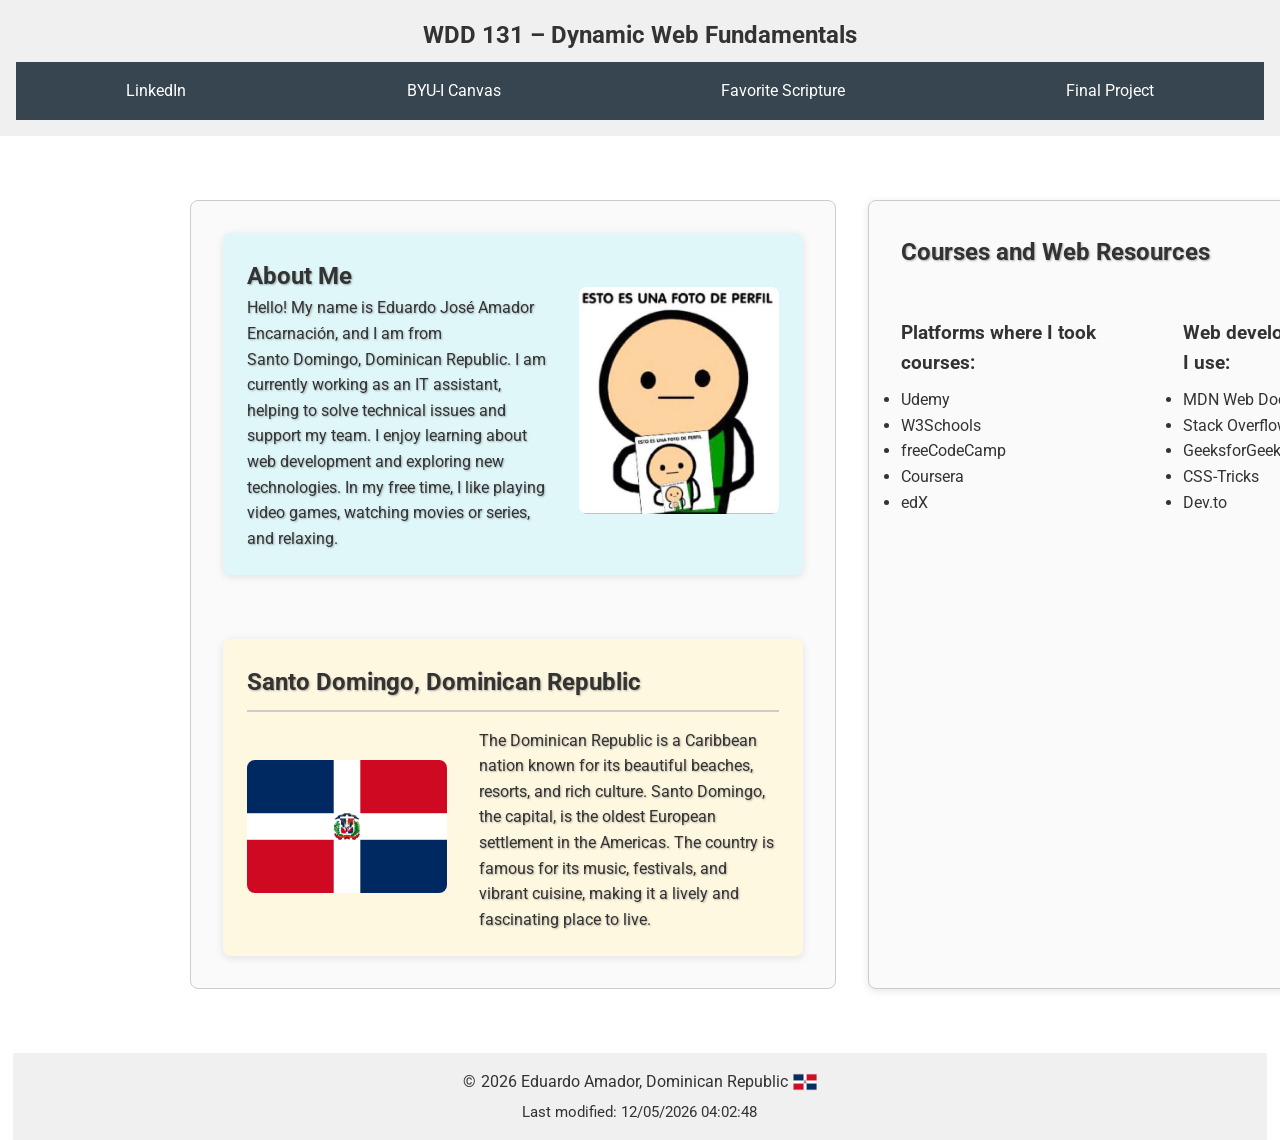
<file: index.html>
<!DOCTYPE html>
<html lang="en">

<head>
    <meta charset="UTF-8">
    <meta name="viewport" content="width=device-width, initial-scale=1.0">
    <title>WDD 131 – Dynamic Web Fundamentals – Eduardo Amador</title>
    <meta name="description" content="WDD 131 – Dynamic Web Fundamentals, Eduardo Amador, Course homepage">
    <meta name="author" content="Eduardo Amador">

    <!-- Google Fonts -->
    <link rel="preconnect" href="https://fonts.googleapis.com">
    <link rel="preconnect" href="https://fonts.gstatic.com" crossorigin>
    <link href="https://fonts.googleapis.com/css2?family=Roboto:ital,wght@0,100..900;1,100..900&display=swap"
        rel="stylesheet">

    <link rel="stylesheet" href="styles/base.css">
    <script src="scripts/getdates.js" defer></script>
</head>

<body>
    <!-- Header -->
    <header>
        <span id="course-title">WDD 131 – Dynamic Web Fundamentals</span>

        <!-- Navigation with ul/li for semantic structure -->
        <nav>
            <ul>
                <li><a href="https://www.linkedin.com/" class="active">LinkedIn</a></li>
                <li><a href="https://byupw.instructure.com/">BYU-I Canvas</a></li>
                <li><a href="https://www.churchofjesuschrist.org/study/scriptures/bofm/1-ne/3?lang=eng&id=p7#p7">Favorite
                        Scripture</a></li>
                <li><a href="w06-recipes/index.html">Final Project</a></li>
            </ul>
        </nav>
    </header>

    <!-- Main -->
    <main>
        <!-- Section: About Me -->
        <section class="card profile-card">
            <div class="about-me">
                <div class="bio">
                    <h2 class="roboto-700">About Me</h2>
                    <p class="roboto-400">
                        Hello! My name is Eduardo José Amador Encarnación, and I am from
                        <span class="location">Santo Domingo, Dominican Republic</span>.
                        I am currently working as an IT assistant, helping to solve technical issues and support my
                        team.
                        I enjoy learning about web development and exploring new technologies. In my free time, I like
                        playing video games, watching movies or series, and relaxing.
                    </p>
                </div>
                <div class="photo">
                    <img src="images/profile.jpg" alt="Eduardo Amador" width="200">
                </div>
            </div>

            <!-- Section: Country Info -->
            <div class="country">
                <h2 class="roboto-700">Santo Domingo, Dominican Republic</h2>
                <hr>
                <div class="country-content">
                    <div class="country-photo">
                        <img src="images/Flag_of_the_Dominican_Republic-min.png" alt="Dominican Republic" width="200">
                    </div>
                    <div class="country-text">
                        <p class="roboto-400">
                            The Dominican Republic is a Caribbean nation known for its beautiful beaches, resorts, and
                            rich culture.
                            Santo Domingo, the capital, is the oldest European settlement in the Americas. The country
                            is famous for its music, festivals, and vibrant cuisine, making it a lively and fascinating
                            place to live.
                        </p>
                    </div>
                </div>
            </div>
        </section>

        <!-- Section: Courses and Resources -->
        <section class="card profile-card courses-card">
            <h2 class="roboto-700">Courses and Web Resources</h2>
            <div class="courses-content">
                <!-- Column: Platforms -->
                <div class="courses-column">
                    <h3 class="roboto-700">Platforms where I took courses:</h3>
                    <ul class="roboto-400">
                        <li>Udemy</li>
                        <li>W3Schools</li>
                        <li>freeCodeCamp</li>
                        <li>Coursera</li>
                        <li>edX</li>
                    </ul>
                </div>

                <!-- Column: Resources -->
                <div class="courses-column">
                    <h3 class="roboto-700">Web development resources I use:</h3>
                    <ul class="roboto-400">
                        <li>MDN Web Docs (Mozilla)</li>
                        <li>Stack Overflow</li>
                        <li>GeeksforGeeks</li>
                        <li>CSS-Tricks</li>
                        <li>Dev.to</li>
                    </ul>
                </div>
            </div>
                </section> <!-- fin de Courses and Resources -->
                </main> <!-- cerrar main -->
                
                <footer>
                    <p>
                        <span class="country-line">
                            © <span id="currentyear"></span> Eduardo Amador, Dominican Republic
                            <img src="images/flag.png" alt="Dominican Republic Flag" width="24">
                        </span>
                    </p>
                    <p id="lastModified"></p>
                </footer>
                </body>
                
                </html>
</file>
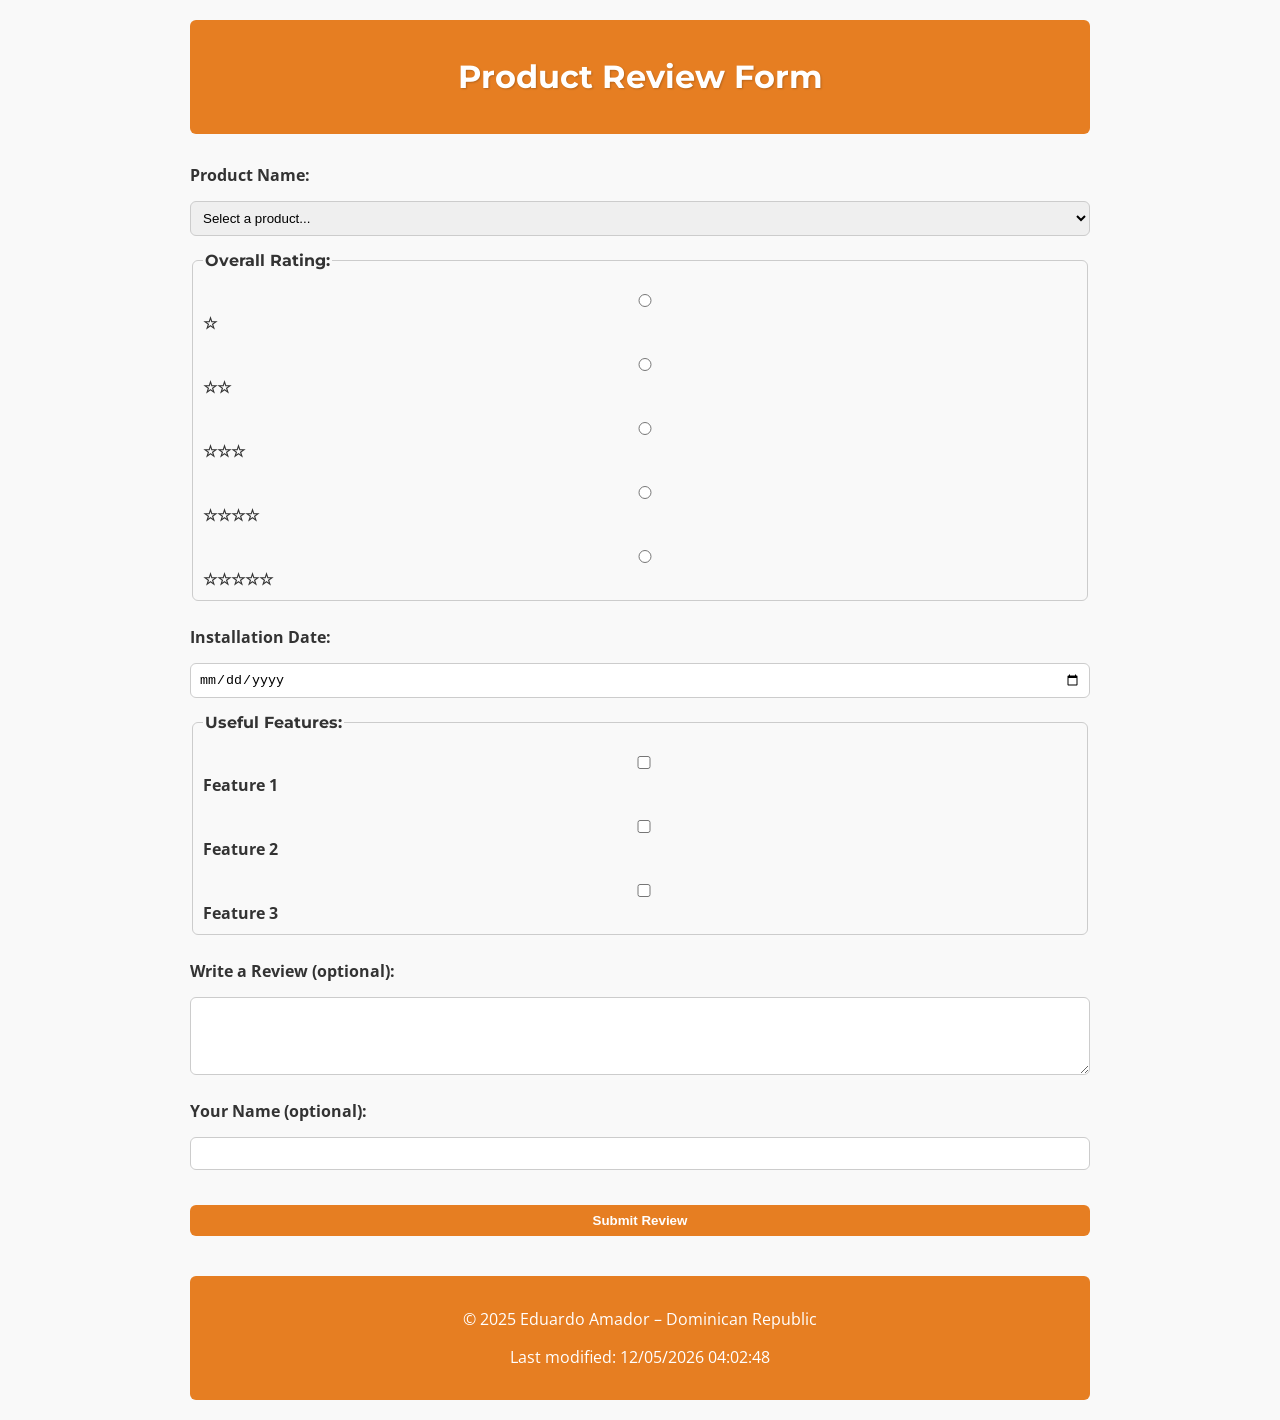
<file: form.html>
<!DOCTYPE html>
<html lang="en">

<head>
    <meta charset="UTF-8">
    <meta name="viewport" content="width=device-width, initial-scale=1.0">
    <title>Product Review Form</title>
    <link href="https://fonts.googleapis.com/css2?family=Montserrat:wght@600&family=Open+Sans&display=swap"
        rel="stylesheet">
    <link rel="stylesheet" href="styles/form.css">
</head>

<body>
    <header>
        <h1>Product Review Form</h1>
    </header>

    <main>
        <form id="reviewForm" method="get" action="review.html">

            <!-- Nombre del producto -->
            <label for="productName">Product Name:</label>
            <select id="productName" name="productName" required>
                <option value="" disabled selected>Select a product...</option>
            </select>

            <!-- Calificación general -->
            <fieldset>
                <legend>Overall Rating:</legend>
                <label><input type="radio" name="rating" value="1" required> ☆</label>
                <label><input type="radio" name="rating" value="2"> ☆☆</label>
                <label><input type="radio" name="rating" value="3"> ☆☆☆</label>
                <label><input type="radio" name="rating" value="4"> ☆☆☆☆</label>
                <label><input type="radio" name="rating" value="5"> ☆☆☆☆☆</label>
            </fieldset>

            <!-- Fecha de instalación -->
            <label for="installDate">Installation Date:</label>
            <input type="date" id="installDate" name="installDate" required>

            <!-- Características útiles -->
            <fieldset>
                <legend>Useful Features:</legend>
                <label><input type="checkbox" name="features" value="feature1"> Feature 1</label>
                <label><input type="checkbox" name="features" value="feature2"> Feature 2</label>
                <label><input type="checkbox" name="features" value="feature3"> Feature 3</label>
            </fieldset>

            <!-- Reseña escrita -->
            <label for="reviewText">Write a Review (optional):</label>
            <textarea id="reviewText" name="reviewText" rows="4"></textarea>

            <!-- Nombre de usuario -->
            <label for="username">Your Name (optional):</label>
            <input type="text" id="username" name="username">

            <!-- Botón de envío -->
            <input type="submit" value="Submit Review">
        </form>
    </main>

    <footer>
        <p>© 2025 Eduardo Amador – Dominican Republic</p>
        <p id="lastModified"></p>
    </footer>

        <script>
            document.getElementById('lastModified').textContent = "Last modified: " + document.lastModified;
        </script>

    <script src="scripts/form.js"></script>
</body>

</html>
</file>
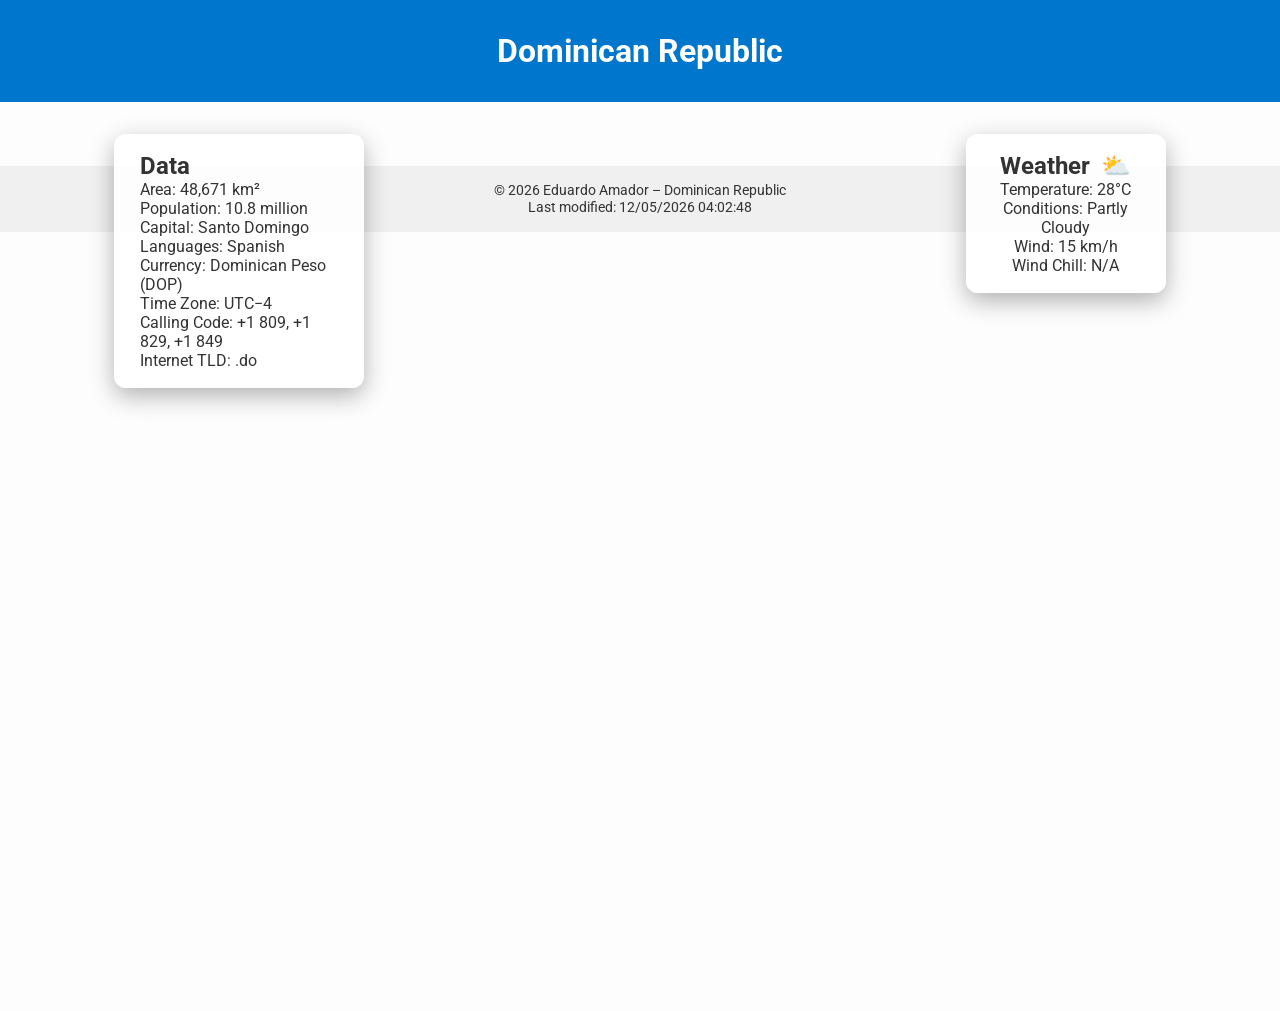
<file: place.html>
<!DOCTYPE html>
<html lang="en">

<head>
    <meta charset="UTF-8">
    <meta name="viewport" content="width=device-width, initial-scale=1.0">
    <title>Dominican Republic – WDD 131</title>
    <meta name="description" content="Dominican Republic page – WDD 131 – Dynamic Web Fundamentals">
    <meta name="author" content="Eduardo Amador">

    <!-- Google Fonts -->
    <link href="https://fonts.googleapis.com/css2?family=Roboto:wght@400;700&display=swap" rel="stylesheet">

    <!-- CSS -->
    <link rel="stylesheet" href="styles/place.css">

    <!-- JavaScript -->
    <script src="scripts/place.js" defer></script>
</head>

<body>
    <!-- Header -->
    <header>
        <h1 id="place-title">Dominican Republic</h1>
    </header>

    <!-- Main Content -->
    <main>
        <div class="image-container">
            <!-- Responsive Image -->
            <picture>
                <source srcset="images/cigua-palmera-small.webp" media="(max-width: 768px)">
                <source srcset="images/cigua-palmera-medium.webp" media="(max-width: 1024px)">
                <img src="images/cigua-palmera.webp" alt="Dominican Republic" class="large-image">
            </picture>

            <!-- Data Card -->
            <div class="data-card">
                <h2>Data</h2>
                <p>Area: 48,671 km²</p>
                <p>Population: 10.8 million</p>
                <p>Capital: Santo Domingo</p>
                <p>Languages: Spanish</p>
                <p>Currency: Dominican Peso (DOP)</p>
                <p>Time Zone: UTC−4</p>
                <p>Calling Code: +1 809, +1 829, +1 849</p>
                <p>Internet TLD: .do</p>
            </div>

            <!-- Weather Card -->
            <div class="weather-card">
                <h2 class="weather-title">Weather</h2>
                <div class="weather-icon" aria-label="Weather Icon">
                    <img src="images/1530391_weather_clouds_sun_sunny_icon.svg" alt="Weather Icon">
                </div>
                <p>Temperature: 28°C</p>
                <p>Conditions: Partly Cloudy</p>
                <p>Wind: 15 km/h</p>
                <p>Wind Chill: <span id="wind-chill"></span></p>
            </div>
        </div>
    </main>

    <!-- Footer -->
    <footer>
        <p>© <span id="currentYear"></span> Eduardo Amador – Dominican Republic</p>
        <p id="lastModified"></p>
    </footer>
</body>

</html>
</file>
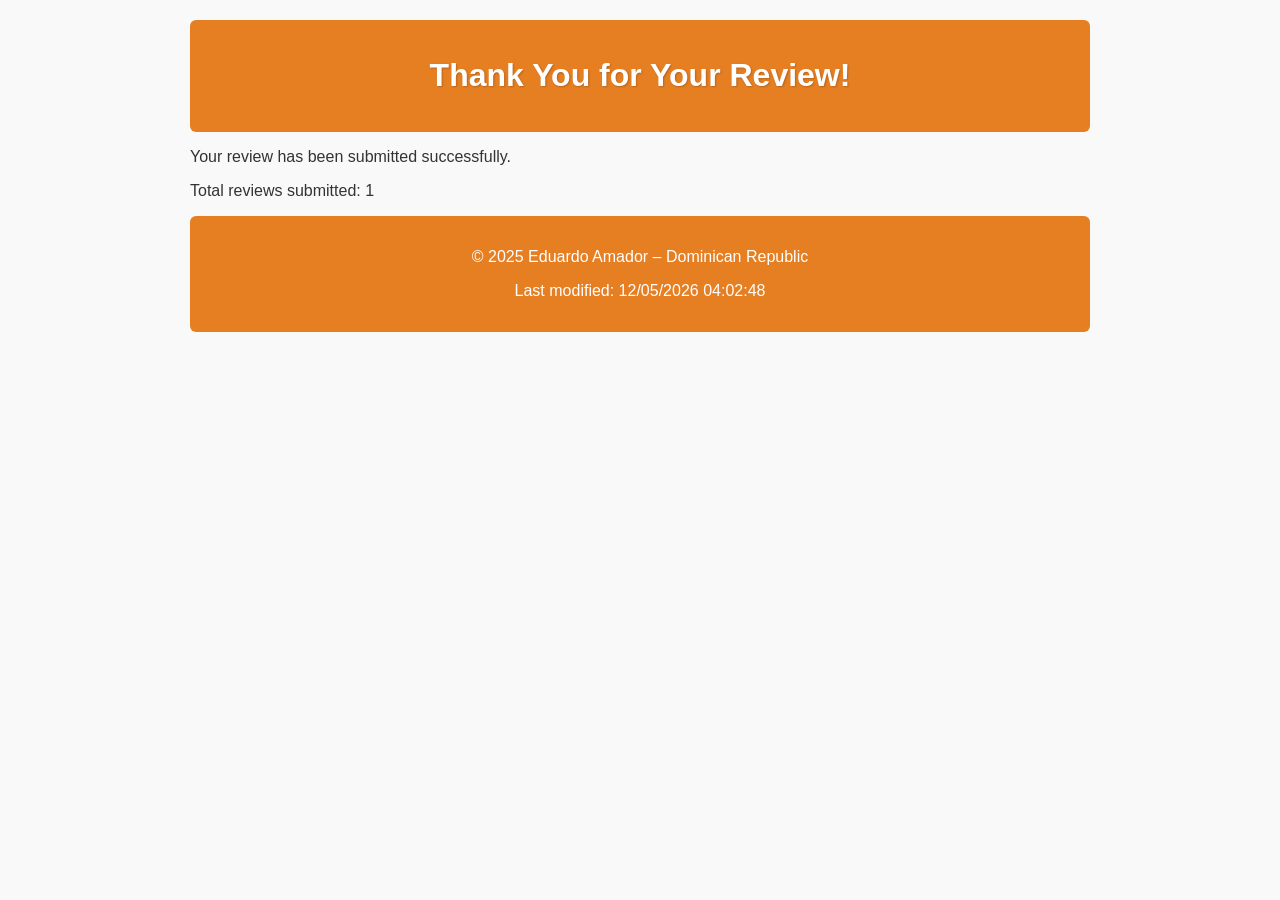
<file: review.html>
<!DOCTYPE html>
<html lang="en">

<head>
    <meta charset="UTF-8">
    <meta name="viewport" content="width=device-width, initial-scale=1.0">
    <title>Review Submitted</title>
    <link rel="stylesheet" href="styles/form.css">
</head>

<body>
    <header>
        <h1>Thank You for Your Review!</h1>
    </header>

    <main>
        <p>Your review has been submitted successfully.</p>
        <p id="reviewCount"></p>
    </main>

    <footer>
        <p>© 2025 Eduardo Amador – Dominican Republic</p>
        <p id="lastModified"></p>
    </footer>

        <script>
            document.getElementById('lastModified').textContent = "Last modified: " + document.lastModified;
        </script>

    <script>
        // Incrementar contador de reviews en localStorage
        let count = localStorage.getItem("reviewCount") || 0;
        count++;
        localStorage.setItem("reviewCount", count);

        // Mostrar en la página
        document.getElementById("reviewCount").textContent = `Total reviews submitted: ${count}`;
    </script>
</body>

</html>
</file>
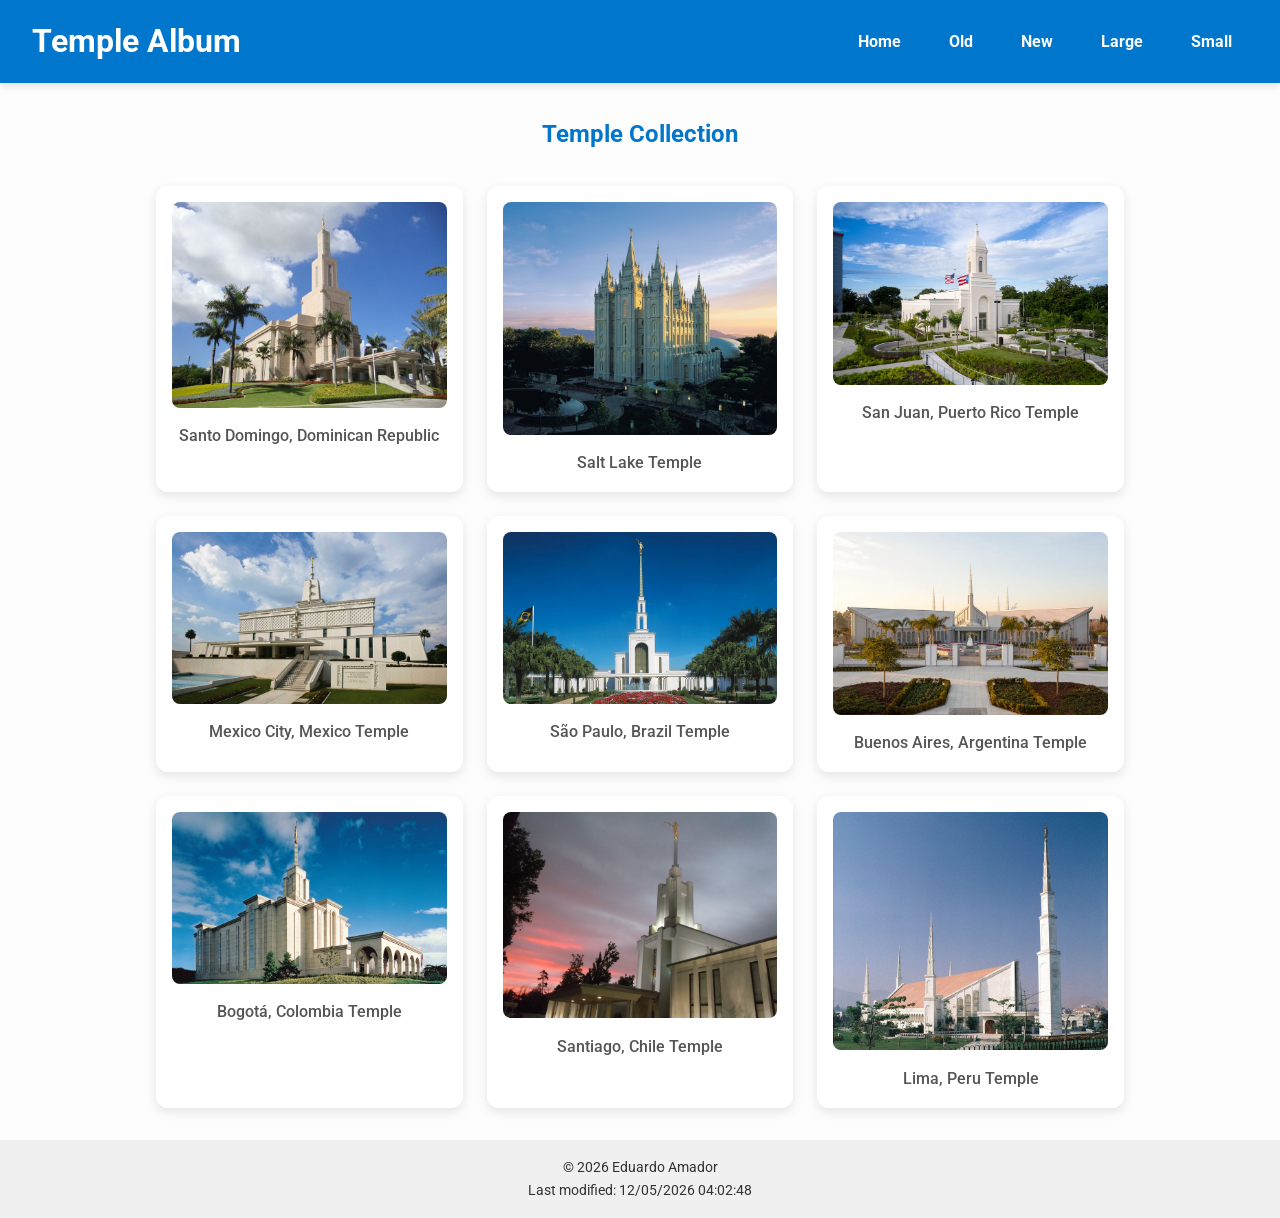
<file: temples.html>
<!DOCTYPE html>
<html lang="en">

<head>
    <meta charset="UTF-8">
    <meta name="viewport" content="width=device-width, initial-scale=1.0">
    <title>Temple Album – WDD 131</title>
    <meta name="description" content="Temple Album – WDD 131 – Dynamic Web Fundamentals">
    <meta name="author" content="Eduardo Amador">

    <!-- Google Fonts -->
    <link href="https://fonts.googleapis.com/css2?family=Roboto:wght@400;700&display=swap" rel="stylesheet">

    <!-- CSS -->
    <link rel="stylesheet" href="styles/temples.css">
    <link rel="stylesheet" href="styles/temples-large.css">

    <!-- JavaScript -->
    <script src="scripts/temples.js" defer></script>
</head>

<body>
    <!-- Header -->
    <header>
        <div class="header-top">
            <h1 id="album-title">Temple Album</h1>
            <button id="menu-toggle" aria-label="Toggle Menu">☰</button>
        </div>
        <nav id="main-nav">
            <ul>
                <li><a href="#" class="active">Home</a></li>
                <li><a href="#">Old</a></li>
                <li><a href="#">New</a></li>
                <li><a href="#">Large</a></li>
                <li><a href="#">Small</a></li>
            </ul>
        </nav>
    </header>

    <!-- Main Content -->
    <main>
        <h2>Temple Collection</h2>
        <div class="gallery">
            <!-- Example figure items -->
            <figure>
                <img src="images/santo_domingo_dominican_republic_temple_lds.jpeg" alt="Santo Domingo, Dominican Republic Temple">
                <figcaption>Santo Domingo, Dominican Republic</figcaption>
            </figure>
            <figure>
                <img src="images/salt_lake_temple_lds.jpeg" alt="Salt Lake Temple">
                <figcaption>Salt Lake Temple</figcaption>
            </figure>
            <figure>
                <img src="images/san_juan_puerto_rico_temple_exterior.jpeg" alt="San Juan, Puerto Rico Temple">
                <figcaption>San Juan, Puerto Rico Temple</figcaption>
            </figure>
            <figure>
                <img src="images/mexico_city_temple_lds.jpeg" alt="Mexico City, Mexico Temple">
                <figcaption>Mexico City, Mexico Temple</figcaption>
            </figure>
            <figure>
                <img src="images/sao_paulo_brazil_temple_lds.jpeg" alt="São Paulo, Brazil Temple">
                <figcaption>São Paulo, Brazil Temple</figcaption>
            </figure>
            <figure>
                <img src="images/buenos_aires_argentina_temple.jpeg" alt="Buenos Aires, Argentina Temple">
                <figcaption>Buenos Aires, Argentina Temple</figcaption>
            </figure>
            <figure>
                <img src="images/bogota_colombia_temple_lds.jpeg" alt="Bogotá, Colombia Temple">
                <figcaption>Bogotá, Colombia Temple</figcaption>
            </figure>
            <figure>
                <img src="images/santiago_chile_lds_temple.jpeg" alt="Santiago, Chile Temple">
                <figcaption>Santiago, Chile Temple</figcaption>
            </figure>
            <figure>
                <img src="images/lima_peru_temple_lds.jpeg" alt="Lima, Peru Temple">
                <figcaption>Lima, Peru Temple</figcaption>
            </figure>
        </div>
    </main>

    <!-- Footer -->
    <footer>
        <p>© <span id="currentYear"></span> Eduardo Amador</p>
        <p id="lastModified"></p>
    </footer>
</body>

</html>
</file>
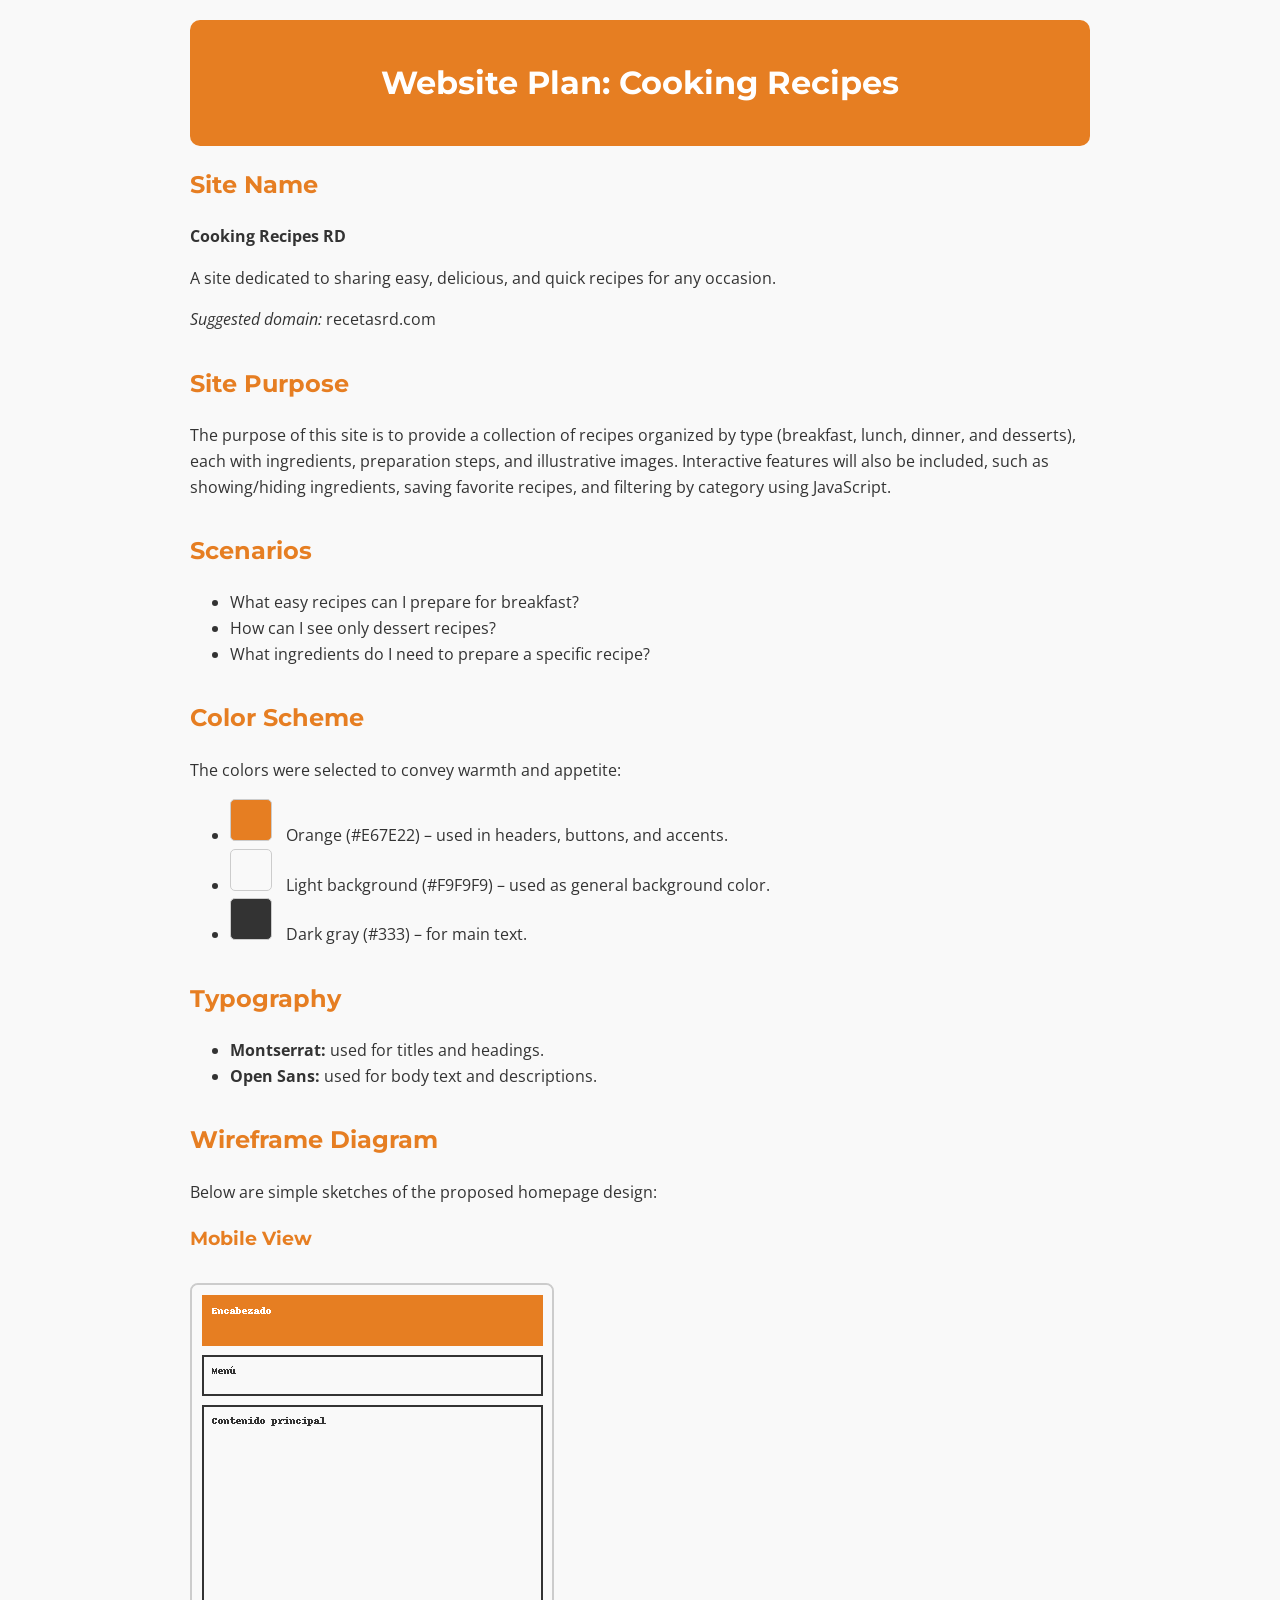
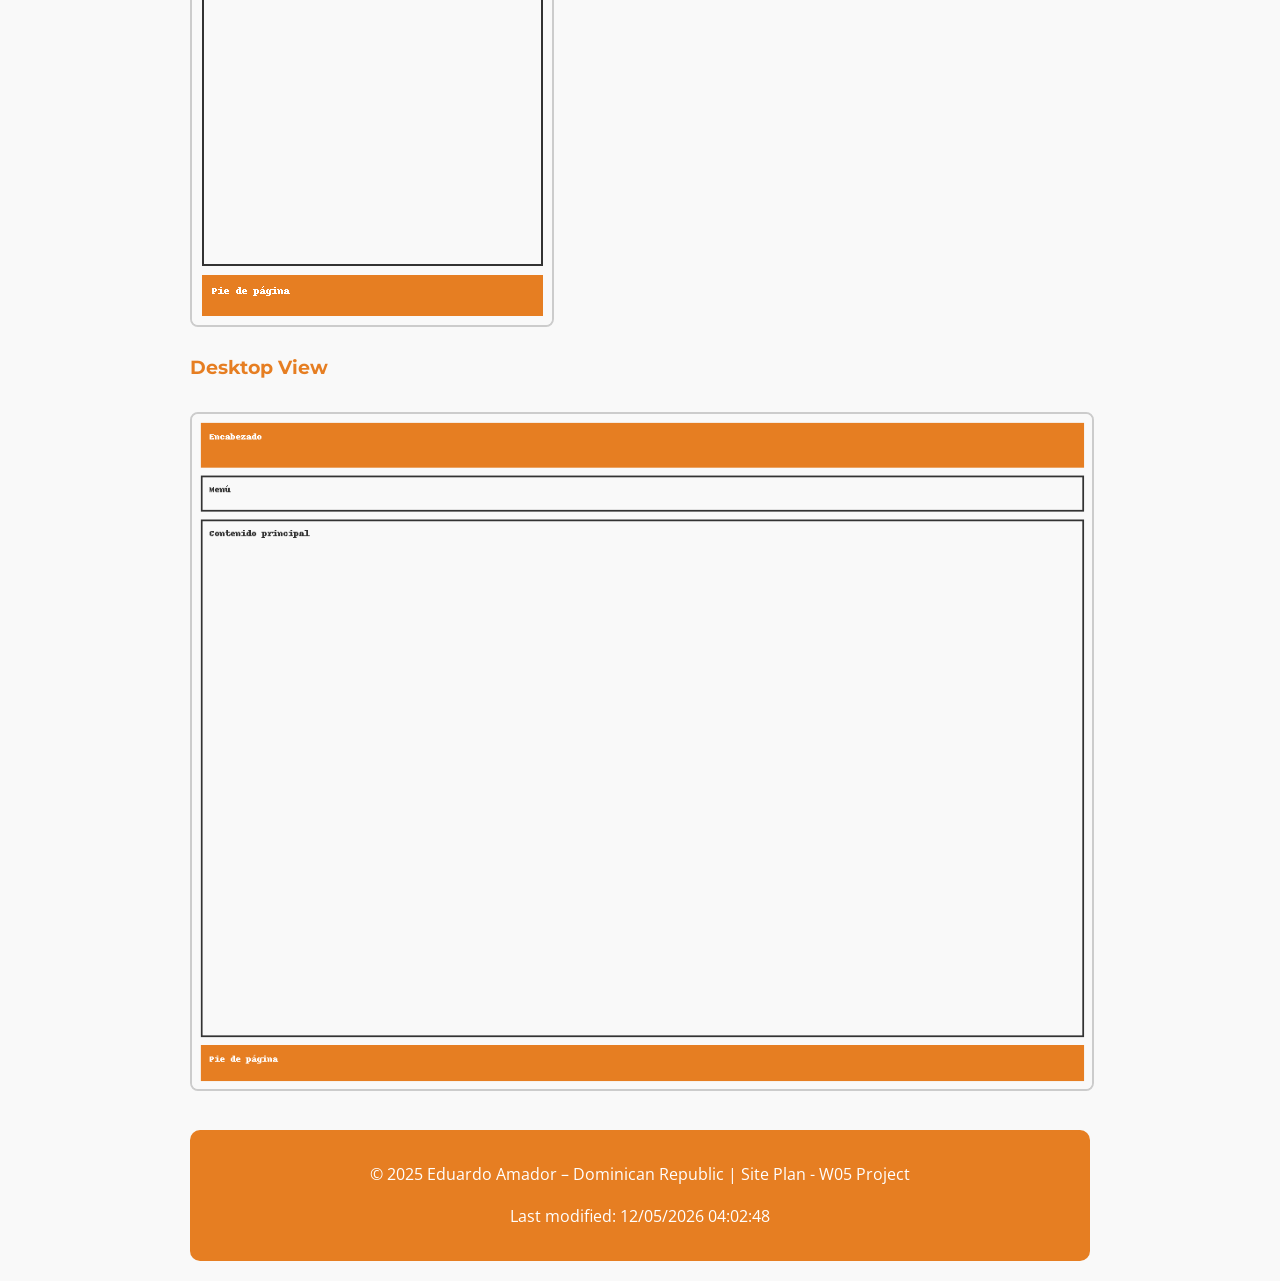
<file: project/siteplan.html>
<!DOCTYPE html>
<html lang="en">

<head>
    <meta charset="UTF-8">
    <meta name="viewport" content="width=device-width, initial-scale=1.0">
    <title>Site Plan - Cooking Recipes</title>
    <link href="https://fonts.googleapis.com/css2?family=Montserrat:wght@600&family=Open+Sans&display=swap"
        rel="stylesheet">
    <link rel="stylesheet" href="styles/siteplan.css">
</head>

<body>
    <header>
        <h1>Website Plan: Cooking Recipes</h1>
    </header>

    <main>
        <section id="site-name">
            <h2>Site Name</h2>
            <p><strong>Cooking Recipes RD</strong></p>
            <p>A site dedicated to sharing easy, delicious, and quick recipes for any occasion.</p>
            <p><em>Suggested domain:</em> recetasrd.com</p>
        </section>

        <section id="purpose">
            <h2>Site Purpose</h2>
            <p>The purpose of this site is to provide a collection of recipes organized by type (breakfast, lunch,
                dinner, and desserts), each with ingredients, preparation steps, and illustrative images. Interactive
                features will also be included, such as showing/hiding ingredients, saving favorite recipes, and
                filtering by category using JavaScript.</p>
        </section>

        <section id="scenarios">
            <h2>Scenarios</h2>
            <ul>
                <li>What easy recipes can I prepare for breakfast?</li>
                <li>How can I see only dessert recipes?</li>
                <li>What ingredients do I need to prepare a specific recipe?</li>
            </ul>
        </section>

        <section id="color-scheme">
            <h2>Color Scheme</h2>
            <p>The colors were selected to convey warmth and appetite:</p>
            <ul>
                <li><span class="color-swatch" style="background-color: #E67E22;"></span> Orange (#E67E22) – used
                    in headers, buttons, and accents.</li>
                <li><span class="color-swatch" style="background-color: #F9F9F9;"></span> Light background (#F9F9F9) –
                    used as general background color.</li>
                <li><span class="color-swatch" style="background-color: #333;"></span> Dark gray (#333) – for main text.
                </li>
            </ul>
        </section>

        <section id="typography">
            <h2>Typography</h2>
            <ul>
                <li><strong>Montserrat:</strong> used for titles and headings.</li>
                <li><strong>Open Sans:</strong> used for body text and descriptions.</li>
            </ul>
        </section>

        <section id="wireframe" class="wireframe">
            <h2>Wireframe Diagram</h2>
            <p>Below are simple sketches of the proposed homepage design:</p>

            <h3>Mobile View</h3>
            <img src="images/wireframe-mobile.png" alt="Mobile version wireframe">

            <h3>Desktop View</h3>
            <img src="images/wireframe-desktop.png" alt="Desktop version wireframe">
        </section>
    </main>

    <footer>
        <p>© 2025 Eduardo Amador – Dominican Republic | Site Plan - W05 Project</p>
        <p id="lastModified"></p>
    </footer>
    
    <script>
        document.getElementById('lastModified').textContent = "Last modified: " + document.lastModified;
    </script>
</body>

</html>
</file>
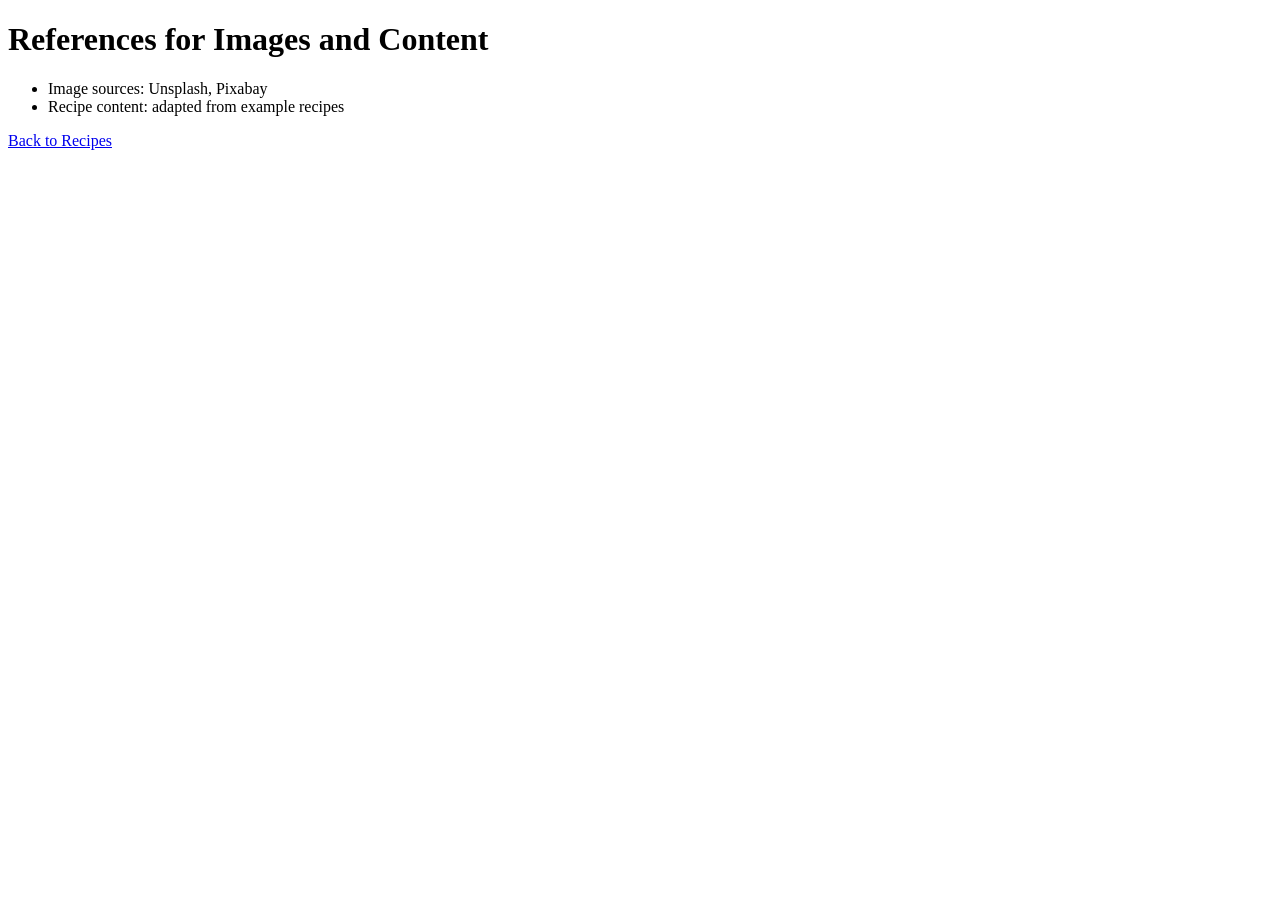
<file: w06-recipes/references.html>
<!DOCTYPE html>
<html lang="en">

<head>
    <meta charset="UTF-8">
    <meta name="viewport" content="width=device-width, initial-scale=1.0">
    <title>References</title>
</head>

<body>
    <h1>References for Images and Content</h1>
    <ul>
        <li>Image sources: Unsplash, Pixabay</li>
        <li>Recipe content: adapted from example recipes</li>
    </ul>
    <a href="index.html">Back to Recipes</a>
</body>

</html>
</file>
<file: styles/base.css>
/* Basic reset */
* {
    margin: 0;
    padding: 0;
    box-sizing: border-box;
}

/* Roboto font utility classes */
.roboto-100 {
    font-family: "Roboto", sans-serif;
    font-weight: 100;
    font-style: normal;
    font-variation-settings: "wdth" 100;
}

.roboto-400 {
    font-family: "Roboto", sans-serif;
    font-weight: 400;
    font-style: normal;
    font-variation-settings: "wdth" 100;
}

.roboto-700 {
    font-family: "Roboto", sans-serif;
    font-weight: 700;
    font-style: normal;
    font-variation-settings: "wdth" 100;
}

/* Body */
body {
    font-family: 'Roboto', sans-serif;
    line-height: 1.6;
    color: #333;
}

/* Header */
header {
    background-color: #f0f0f0;
    padding: 1rem;
    text-align: center;
}

#course-title {
    display: block;
    font-size: 1.5rem;
    margin-bottom: 0.5rem;
    font-weight: 700;
}

/* Navigation */
nav {
    background-color: #36454f;
    margin: 0 auto;
}

nav ul {
    list-style: none;
    display: flex;
    justify-content: center;
    flex-wrap: wrap;
}

nav ul li {
    flex: 1 0 auto;
}

nav a {
    display: block;
    color: #fff;
    text-align: center;
    padding: 1rem;
    text-decoration: none;
    transition: color 0.3s ease, transform 0.3s ease;
}

nav a:hover {
    color: #ffd700;
    transform: translateY(-2px);
}

/*.active {
    color: yellow;
}

/* Main */
main {
    max-width: 900px;
    margin: 2rem auto;
    display: grid;
    grid-template-columns: 1fr 1fr;
    gap: 2rem;
}

/* Tarjeta de perfil completa */
/* Tarjeta de perfil completa */
.profile-card {
    border: 1px solid #ccc;
    border-radius: 8px;
    background-color: #fafafa;
    padding: 2rem;
    max-width: 1200px;
    /* más ancho para expandir horizontalmente */
    margin: 2rem auto;
    display: flex;
    flex-direction: column;
    gap: 3rem;
}

/* Sombra suave en títulos y párrafos */
.profile-card h2,
.profile-card p.roboto-400 {
    text-shadow: 1px 1px 2px rgba(0, 0, 0, 0.3);
}

/* About Me: texto a la izquierda, foto a la derecha */
.profile-card .about-me {
    display: flex;
    align-items: center;
    gap: 2rem;
    background-color: #e0f7fa;
    /* color de fondo para About Me */
    padding: 1.5rem;
    border-radius: 8px;
    box-shadow: 0 2px 8px rgba(0, 0, 0, 0.1);
}

/* Bloque Country Info */
.profile-card .country {
    background-color: #fff8e1;
    /* color de fondo distinto del About Me */
    padding: 1.5rem;
    border-radius: 8px;
    box-shadow: 0 2px 8px rgba(0, 0, 0, 0.1);
    margin-top: 1rem;
    /* separa del About Me */
}

/* Ajuste de flex para About Me */
.profile-card .about-me .bio {
    flex: 2;
    min-width: 300px;
}

.profile-card .about-me .photo {
    flex: 1;
    min-width: 200px;
}

/* Country info: título arriba, línea divisoria, foto a la izquierda, texto a la derecha */
.profile-card .country h2 {
    text-shadow: 1px 1px 2px rgba(0, 0, 0, 0.3);
    margin-bottom: 0.5rem;
}

.profile-card .country hr {
    border: 0;
    border-top: 2px solid #ccc;
    margin-bottom: 1rem;
}

.profile-card .country .country-content {
    display: flex;
    align-items: center;
    /* alineación horizontal */
    gap: 2rem;
}

.profile-card .country .country-photo {
    flex: 0 0 200px;
    /* ancho fijo de la foto del país */
}

.profile-card .country .country-text {
    flex: 1;
    min-width: 300px;
}

/* Imágenes responsivas */
.profile-card img {
    border-radius: 8px;
    max-width: 100%;
    height: auto;
}

/* Media queries */
@media (max-width: 1024px) {

    .profile-card .about-me,
    .profile-card .country .country-content {
        flex-direction: row;
    }
}

@media (max-width: 700px) {
    .profile-card {
        padding: 1rem;
    }

    .profile-card .about-me .bio,
    .profile-card .country .country-text {
        min-width: 150px;
    }
}

.courses-card {
    border: 1px solid #ccc;
    border-radius: 8px;
    background-color: #fafafa;
    padding: 2rem;
    max-width: 1200px;
    min-height: 550px;
    /* misma altura que la primera tarjeta */
    margin: 2rem auto;
    display: flex;
    flex-direction: column;
    gap: 3rem;
    box-shadow: 0 2px 8px rgba(0, 0, 0, 0.1);
}

.courses-card .courses-content {
    display: flex;
    gap: 2rem;
}

/* Cada columna ocupa la mitad del espacio disponible */
.courses-card .courses-column {
    flex: 1;
    min-width: 250px;
}

/* Títulos internos */
.courses-card .courses-column h3 {
    margin-bottom: 0.5rem;
}

/* Responsividad: columnas apiladas en pantallas pequeñas */
@media (max-width: 1024px) {
    .courses-card .courses-content {
        flex-direction: row;
    }
}

@media (max-width: 700px) {
    .courses-card {
        padding: 2rem;
        min-height: auto;
    }

    .courses-card .courses-content {
        flex-direction: column;
    }
}


/* Bandera alineada con texto */
.card .location {
    display: inline-flex;
    align-items: center;
    gap: 0.3rem;
}

.card .location img {
    display: inline-block;
    vertical-align: middle;
}

/* Texto descriptivo del país */
.card .country-description {
    margin-top: 1rem;
    font-size: 0.95rem;
    color: #555;
    line-height: 1.5;
}

/* Imágenes responsivas */
.profile-card img,
.about-me img,
.country img {
    border-radius: 8px;
    max-width: 100%;
    height: auto;
}

/* Footer */
footer {
    width: 200%;
    max-width: 1275px;           /* Igual que tus tarjetas */
    margin: 2rem auto 0 auto;    /* Centrado horizontalmente */
    padding: 1rem;
    background-color: #f0f0f0;
    display: flex;
    flex-direction: column;
    align-items: center;
    gap: 0.3rem;
    font-weight: 400;
    box-sizing: border-box;
}

footer .country-line {
    display: inline-flex;
    align-items: center;
    gap: 0.3rem;
    font-size: 1rem;
}

footer .country-line img {
    display: inline-block;
    vertical-align: middle;
}

@media (max-width: 1280px) {
    footer {
        max-width: 98vw;
        padding: 1rem 0.5rem;
        font-size: 0.95rem;
    }
}

:root {
    --primary-color: #0077cc;
    --secondary-color: #4CAF50;
    --text-color: #333;
    --bg-color: #fdfdfd;
}
</file>
<file: styles/form.css>
:root {
    --primary-color: #E67E22;
    --secondary-color: #F9F9F9;
    --text-color: #333;
    --border-radius: 6px;
}

body {
    font-family: 'Open Sans', sans-serif;
    background-color: var(--secondary-color);
    color: var(--text-color);
    margin: 0 auto;
    max-width: 900px;
    padding: 20px;
}

header,
footer {
    text-align: center;
    background-color: var(--primary-color);
    color: white;
    padding: 1em;
    border-radius: var(--border-radius);
}

h1,
h2,
legend {
    font-family: 'Montserrat', sans-serif;
    color: white;
}

/* Ensure sufficient contrast with the background */
h1,
h2 {
    text-shadow: 1px 1px 2px rgba(0, 0, 0, 0.2);
}

form {
    display: flex;
    flex-direction: column;
    gap: 15px;
    margin-top: 20px;
}

label {
    font-weight: bold;
    margin-top: 10px;
}

/* To align checkboxes and radios with their labels */
.form-group {
    display: flex;
    flex-direction: column;
    gap: 5px;
}

.checkbox-group,
.radio-group {
    display: flex;
    flex-direction: column;
    gap: 8px;
}

/* Align input with labels on the same line */
.checkbox-group label,
.radio-group label {
    display: flex;
    align-items: center;
    gap: 8px;
    color: #333;
}

/* Inputs aligned without margin by default */
.radio-group input,
.checkbox-group input {
    margin: 0;
}

input,
select,
textarea {
    padding: 8px;
    border-radius: var(--border-radius);
    border: 1px solid #ccc;
    width: 100%;
    box-sizing: border-box;
}

/* Submit button separated from the footer */
input[type="submit"] {
    background-color: var(--primary-color);
    color: white;
    border: none;
    cursor: pointer;
    font-weight: bold;
    transition: background-color 0.3s;
    margin-top: 20px;
    margin-bottom: 40px;
}

input[type="submit"]:hover {
    background-color: #d66d1c;
}

fieldset {
    border: 1px solid #ccc;
    border-radius: var(--border-radius);
    padding: 10px;
    display: flex;
    flex-direction: column;
    gap: 10px;
}

/* Legend within the fieldset */
fieldset legend {
    color: #333;
    font-weight: bold;
}

@media (max-width: 600px) {
    form {
        gap: 10px;
    }

    .checkbox-group,
    .radio-group {
        flex-direction: column;
    }
}
</file>
<file: styles/place.css>
/* Global Variables */
:root {
    --primary-color: #0077cc;
    --secondary-color: #4CAF50;
    --text-color: #333;
    --bg-color: #fdfdfd;
    --card-bg: rgba(255, 255, 255, 0.9);
    --card-radius: 12px;
    --card-shadow: 0 8px 25px rgba(0, 0, 0, 0.3);
}

/* Reset básico */
* {
    margin: 0;
    padding: 0;
    box-sizing: border-box;
}

/* Fonts and Colors */
body {
    font-family: 'Roboto', sans-serif;
    color: var(--text-color);
    background-color: var(--bg-color);
}

/* Header */
header {
    text-align: center;
    padding: 2rem 1rem;
    background-color: var(--primary-color);
    color: white;
}

/* Main */
main {
    max-width: 1200px;
    margin: 2rem auto;
    padding: 0 1rem;
    position: relative;
}

.image-container {
    position: relative;
}

.large-image {
    width: 100%;
    height: auto;
    border-radius: var(--card-radius);
    display: block;
    box-shadow: var(--card-shadow);
}

/* Data Card */
.data-card {
    position: absolute;
    top: 20%;
    left: 5%;
    background-color: var(--card-bg);
    padding: 1rem 1.5rem;
    border-radius: var(--card-radius);
    box-shadow: var(--card-shadow);
    width: 250px;
    border: 2px solid transparent;
}

/* Weather Card */
.weather-card {
    position: absolute;
    top: 35%;
    right: 5%;
    background-color: var(--card-bg);
    padding: 1rem 1.5rem;
    border-radius: var(--card-radius);
    box-shadow: var(--card-shadow);
    width: 200px;
    text-align: center;
    border: 2px solid transparent;
}

.weather-card img {
    width: 50px;
    height: 50px;
    margin-bottom: 0.5rem;
}

/* Add Weather emoji via ::after */
.weather-title::after {
    content: " ⛅";
    font-size: 1.5rem;
    margin-left: 0.3rem;
}

/* Footer */
footer {
    text-align: center;
    padding: 1rem;
    background-color: #f0f0f0;
    margin-top: 2rem;
    font-size: 0.9rem;
    color: var(--text-color);
}

/* Responsive */
@media (max-width: 1024px) {
    .data-card {
        width: 220px;
        top: 15%;
        left: 5%;
    }

    .weather-card {
        width: 180px;
        top: 30%;
        right: 5%;
    }
}

@media (max-width: 768px) {

    .data-card,
    .weather-card {
        position: static;
        margin: 1rem 0;
        width: 100%;
    }

    .image-container {
        display: flex;
        flex-direction: column;
        align-items: center;
    }

    /* Hide emoji in mobile */
    .weather-title::after {
        content: "";
    }

    /* Show SVG icon in mobile */
    .weather-icon img {
        display: inline-block;
    }
}

/* Hide SVG icon in desktop */
@media (min-width: 769px) {
    .weather-icon img {
        display: none;
    }
}
</file>
<file: styles/temples.css>
/* Basic reset */
* {
    margin: 0;
    padding: 0;
    box-sizing: border-box;
}

/* Font and Colors */
body {
    font-family: 'Roboto', sans-serif;
    line-height: 1.6;
    color: #333;
    background-color: #fdfdfd;
}

/* Header */
header {
    background-color: #0077cc;
    color: white;
    padding: 1rem;
    display: flex;
    flex-direction: column;
    gap: 0.5rem;
    position: relative;
    box-shadow: 0 4px 6px rgba(0, 0, 0, 0.1);
}

.header-top {
    display: flex;
    align-items: center;
    justify-content: space-between;
    /* Mobile-Centric */
    gap: 1rem;
    width: 100%;
}

#album-title {
    font-size: 2rem;
    font-weight: 700;
    text-align: center;
    flex: 1;
}

/* Hamburger Button */
#menu-toggle {
    display: none;
    background: none;
    border: none;
    font-size: 1.8rem;
    cursor: pointer;
    color: white;
}

/* Navigation */
nav {
    display: flex;
    width: 100%;
    margin-top: 0.5rem;
    justify-content: center;
}

nav ul {
    list-style: none;
    display: flex;
    flex-direction: row;
    align-items: center;
    gap: 1rem;
}

nav a {
    text-decoration: none;
    color: white;
    font-weight: 700;
    font-size: 1rem;
    transition: color 0.3s ease, transform 0.3s ease;
}

nav a:hover {
    color: #ffd700;
    text-decoration: underline double;
    transform: translateY(-2px);
}

/*.active {
    color: yellow;
}

/* Main */
main {
    max-width: 1000px;
    margin: 2rem auto;
    padding: 0 1rem;
}

main h2 {
    text-align: center;
    margin-bottom: 2rem;
    color: #0077cc;
}

/* Gallery Grid */
.gallery {
    display: grid;
    grid-template-columns: 1fr;
    gap: 1.5rem;
}

figure {
    background-color: #ffffff;
    border-radius: 12px;
    padding: 1rem;
    text-align: center;
    box-shadow: 0 4px 12px rgba(0, 0, 0, 0.1);
    transition: transform 0.3s ease, box-shadow 0.3s ease;
    cursor: pointer;
}

figure:hover {
    transform: translateY(-5px);
    box-shadow: 0 8px 20px rgba(0, 0, 0, 0.2);
}

figure img {
    max-width: 100%;
    border-radius: 8px;
    height: auto;
}

figcaption {
    margin-top: 0.5rem;
    font-weight: 500;
    color: #555;
}

/* Footer */
footer {
    text-align: center;
    padding: 1rem;
    background-color: #f0f0f0;
    margin-top: 2rem;
    font-size: 0.9rem;
    color: #333;
}

/* Responsive menu */
@media (max-width: 768px) {
    #menu-toggle {
        display: block;
    }

    .header-top {
        justify-content: space-between;
        /* Separate Title and Button */
        padding: 0 1rem;
    }

    nav {
        display: none;
        flex-direction: column;
        align-items: center;
        gap: 1rem;
        width: 100%;
    }

    nav ul {
        flex-direction: column;
        width: 100%;
        gap: 1rem;
    }
}

/* Large Screens: Align Title and Menu */
@media (min-width: 769px) {
    header {
        flex-direction: row;
        align-items: center;
        justify-content: space-between;
        padding: 1rem 2rem;
    }

    #album-title {
        text-align: left;
        flex: unset;
    }

    nav {
        display: flex !important;
        margin-top: 0;
        justify-content: flex-end;
    }

    #menu-toggle {
        display: none;
    }
}
</file>
<file: styles/temples-large.css>
@media (min-width: 768px) {

    /* Hide Hamburger on Large Screens*/
    #menu-toggle {
        display: none;
    }

    nav {
        display: block;
    }

    nav ul {
        flex-direction: row;
        justify-content: center;
    }

    nav ul li {
        margin: 0 1rem;
    }

    /* Grid for Large Screens */
    .gallery {
        grid-template-columns: repeat(auto-fit, minmax(250px, 1fr));
    }
}
</file>
<file: project/styles/siteplan.css>
:root {
    --primary-color: #E67E22;
    /* Soft orange */
    --secondary-color: #F9F9F9;
    /* Light background */
    --text-color: #333;
}

body {
    font-family: 'Open Sans', sans-serif;
    background-color: var(--secondary-color);
    color: var(--text-color);
    line-height: 1.6;
    margin: 0 auto;
    max-width: 900px;
    padding: 20px;
}

header,
footer {
    text-align: center;
    background-color: var(--primary-color);
    color: white;
    /* Header title is white for visibility */
    padding: 1em;
    border-radius: 10px;
}

h1,
h2,
h3 {
    font-family: 'Montserrat', sans-serif;
    color: var(--primary-color);
}

header h1 {
    color: white;
    /* Override for header title */
}

section {
    margin-bottom: 2em;
}

.color-swatch {
    display: inline-block;
    width: 40px;
    height: 40px;
    margin-right: 10px;
    border-radius: 5px;
    border: 1px solid #ccc;
}

.wireframe img {
    max-width: 100%;
    border: 2px solid #ccc;
    border-radius: 8px;
    margin-top: 10px;
}
</file>
